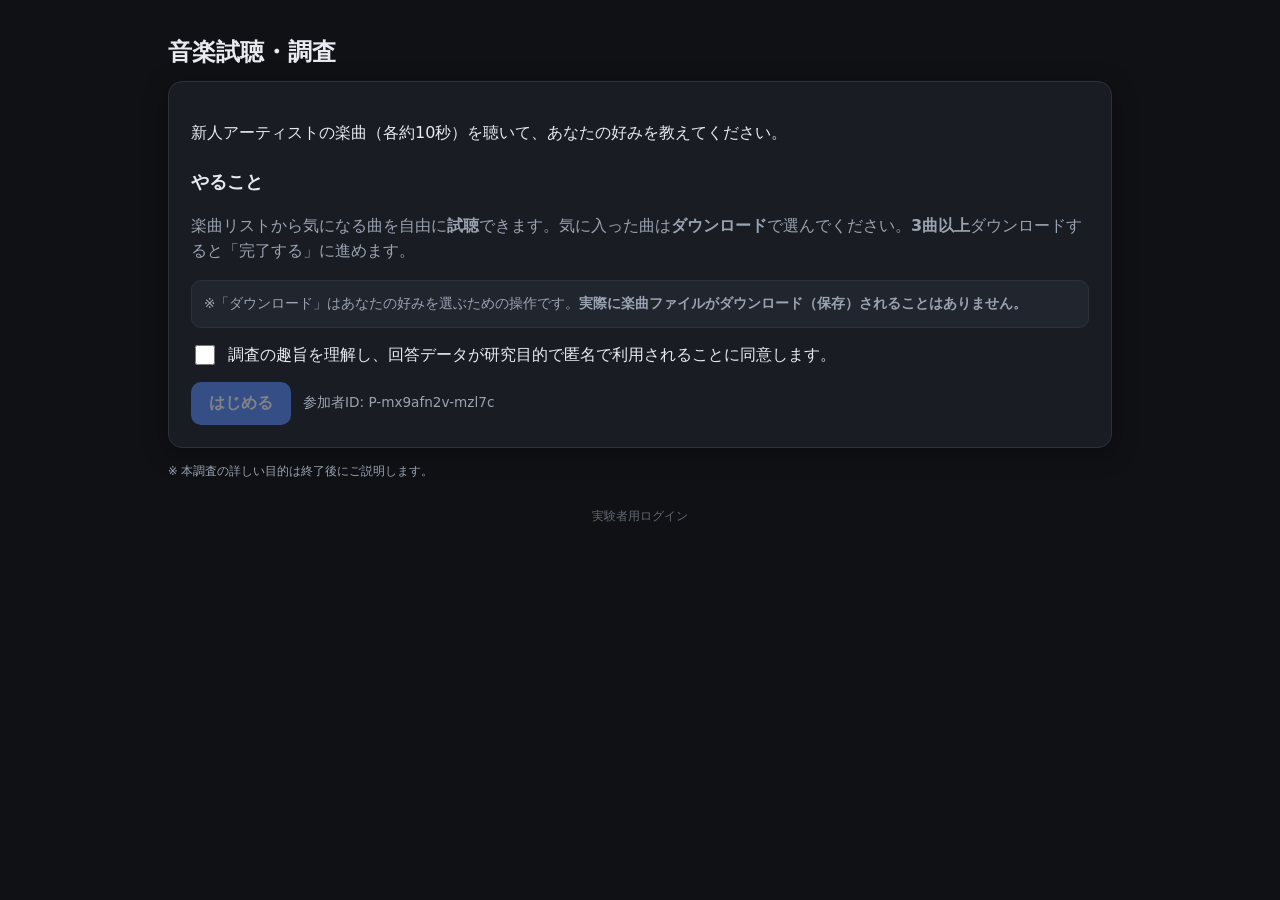
<file: index.html>
<!DOCTYPE html>
<html lang="ja">
<head>
<meta charset="UTF-8">
<meta name="viewport" content="width=device-width, initial-scale=1.0">
<title>音楽市場実験</title>
<style>
  :root{
    --bg:#0f1115; --panel:#191c23; --panel2:#21252e; --line:#2c313c;
    --text:#e8eaf0; --muted:#9aa3b2; --accent:#5b8cff; --accent2:#34d399;
    --warn:#f59e0b; --danger:#ef4444; --radius:14px; --shadow:0 6px 24px rgba(0,0,0,.35);
  }
  *{box-sizing:border-box}
  body{
    margin:0; background:var(--bg); color:var(--text);
    font-family:-apple-system,"Hiragino Kaku Gothic ProN","Yu Gothic",Meiryo,system-ui,sans-serif;
    line-height:1.6;
  }
  .wrap{max-width:980px; margin:0 auto; padding:28px 18px 80px}
  h1{font-size:1.5rem; margin:.2em 0 .4em}
  h2{font-size:1.15rem; margin:1.2em 0 .4em}
  p{color:var(--text)}
  .muted{color:var(--muted)}
  .card{background:var(--panel); border:1px solid var(--line); border-radius:var(--radius); padding:22px; box-shadow:var(--shadow)}
  .btn{appearance:none; border:0; border-radius:10px; padding:11px 18px; font-size:1rem;
    font-weight:600; cursor:pointer; color:#fff; background:var(--accent); transition:filter .15s, transform .05s;}
  .btn:hover{filter:brightness(1.08)}
  .btn:active{transform:translateY(1px)}
  .btn:disabled{opacity:.45; cursor:not-allowed}
  .btn.ghost{background:var(--panel2); color:var(--text); border:1px solid var(--line)}
  .btn.green{background:var(--accent2); color:#05291d}
  .btn.warn{background:var(--warn); color:#241a02}
  .btn.danger{background:var(--danger)}
  .btn.sm{padding:7px 12px; font-size:.85rem}
  .row{display:flex; gap:12px; align-items:center; flex-wrap:wrap}
  label.check{display:flex; gap:10px; align-items:flex-start; cursor:pointer; margin:14px 0}
  input[type=checkbox]{width:20px; height:20px; margin-top:3px}
  input[type=password],input[type=text]{background:#0c0e12; color:var(--text); border:1px solid var(--line);
    border-radius:10px; padding:10px 12px; font-size:1rem}
  .progress{font-size:.85rem; color:var(--muted)}
  .songlist{display:flex; flex-direction:column; gap:10px; margin-top:8px}
  .song{display:grid; grid-template-columns:1fr auto; gap:10px; align-items:center;
    background:var(--panel2); border:1px solid var(--line); border-radius:12px; padding:12px 14px;}
  .song .meta{min-width:0}
  .song .title{font-weight:700; font-size:1.02rem; white-space:nowrap; overflow:hidden; text-overflow:ellipsis}
  .song .artist{color:var(--muted); font-size:.88rem}
  .song .genre{color:var(--muted); font-size:.74rem; opacity:.8}
  .song .plays{display:inline-block; margin-top:4px; font-size:.82rem; color:var(--accent); background:rgba(91,140,255,.12);
    border:1px solid rgba(91,140,255,.3); padding:2px 8px; border-radius:999px}
  .song .controls{display:flex; gap:8px; align-items:center}
  .iconbtn{border:1px solid var(--line); background:#171a21; color:var(--text); border-radius:10px;
    padding:8px 12px; cursor:pointer; font-size:.9rem; font-weight:600; white-space:nowrap;}
  .iconbtn:hover{filter:brightness(1.12)}
  .iconbtn.playing{border-color:var(--accent); color:var(--accent)}
  .iconbtn.dl.on{background:var(--accent2); color:#05291d; border-color:var(--accent2)}
  .topbar{display:flex; justify-content:space-between; align-items:center; margin-bottom:10px}
  .pill{font-size:.8rem; color:var(--muted); background:var(--panel2); border:1px solid var(--line); padding:4px 10px; border-radius:999px}
  .footerbar{position:sticky; bottom:0; margin-top:18px; background:linear-gradient(180deg,transparent,var(--bg) 40%); padding-top:16px}
  .center{text-align:center}
  .hidden{display:none}
  .tag{font-size:.72rem; color:var(--muted)}
  .small{font-size:.85rem}
  .adminlink{margin-top:22px; text-align:center}
  .adminlink a{color:var(--muted); font-size:.78rem; text-decoration:none; opacity:.6; cursor:pointer}
  .adminlink a:hover{opacity:1; text-decoration:underline}
  /* dashboard */
  .stats{display:grid; grid-template-columns:1fr 1fr; gap:14px; margin:14px 0}
  @media(max-width:640px){.stats{grid-template-columns:1fr}}
  .statcard{background:var(--panel2); border:1px solid var(--line); border-radius:12px; padding:16px}
  .statcard h3{margin:0 0 8px; font-size:1.05rem}
  .statcard.ind h3{color:var(--muted)}
  .statcard.soc h3{color:var(--accent)}
  .big{font-size:1.9rem; font-weight:800; line-height:1.1}
  .kv{display:flex; justify-content:space-between; font-size:.9rem; padding:3px 0; border-top:1px dashed var(--line)}
  table{width:100%; border-collapse:collapse; margin-top:10px; font-size:.86rem}
  th,td{padding:8px 8px; border-bottom:1px solid var(--line); text-align:right}
  th:first-child,td:first-child{text-align:left}
  thead th{color:var(--muted); font-weight:600; font-size:.78rem}
  .bar{height:10px; border-radius:6px; background:var(--accent); display:inline-block; vertical-align:middle}
  .barwrap{display:flex; align-items:center; gap:6px; justify-content:flex-end}
  .note{font-size:.85rem; color:var(--muted); background:var(--panel2); border:1px solid var(--line); border-radius:10px; padding:12px; margin-top:8px}
</style>
</head>
<body>
<div class="wrap" id="app"></div>

<script>
/* ============================================================
   音楽市場実験（Salganik et al., 2006 を再現＋改変）
   単体HTML/JS・サーバー不要。ブラウザで開くだけで動作。
   改変点:
     (1) 参加者は自分がどの群か分からない（群ラベル非表示）
     (2) social influence 群では「架空の再生回数」を表示
   追加:
     (3) 各曲は約10秒・スタイルの異なる合成音（音源差し替え可）
     (4) パスワード式の実験者ダッシュボード（群ごとのGini係数など）
   ============================================================ */

/* =======================  実験者が編集する設定  ======================= */
const CONFIG = {
  conditionAssignment: 'random',    // 'random' | 'independent' | 'social'
  socialSortByPlays: true,          // social群: 再生回数の降順で並べる
  independentRandomOrder: true,     // independent群: 曲順ランダム
  incrementOnDownload: false,       // 自分のDLで表示回数を+1する演出（既定OFF=固定値を厳密維持）
  minDownloads: 3,                  // 完了に必要な最低DL数（0で制限なし）
  requireListenBeforeDownload: false,
  clipSeconds: 10,                  // 試聴の長さ（秒）。実音源もこの長さで停止
  dataEndpoint: '',                 // 任意のPOST送信先（空なら送信しない）

  adminPassword: 'salganik2026',    // 実験者ダッシュボードのパスワード（必ず変更してください）

  // 曲リスト。fakePlays = social群で表示する架空の再生回数（操作変数）。
  // style = 合成音の音楽スタイル（下の STYLES のキー）。audioUrl があれば実音源を使用。
  songs: [
    { id:'S01', title:'Pale Blue Hour',     artist:'The Nightswimmers', fakePlays:1842, style:'dream',     audioUrl:'' },
    { id:'S02', title:'Neon Pavement',      artist:'Kite & Compass',    fakePlays:1190, style:'citypop',   audioUrl:'' },
    { id:'S03', title:'Glasshouse',         artist:'Vera Mond',         fakePlays: 873, style:'melancholy',audioUrl:'' },
    { id:'S04', title:'Static Bloom',       artist:'Lowtide Society',   fakePlays: 642, style:'lofi',      audioUrl:'' },
    { id:'S05', title:'Carousel Town',      artist:'Marigold Avenue',   fakePlays: 410, style:'waltz',     audioUrl:'' },
    { id:'S06', title:'Cassette Summer',    artist:'Boys of the Tape',  fakePlays: 318, style:'anthem',    audioUrl:'' },
    { id:'S07', title:'North Window',       artist:'Ada Pell',          fakePlays: 256, style:'folk',      audioUrl:'' },
    { id:'S08', title:'Velvet Antenna',     artist:'The Quiet Mile',    fakePlays: 174, style:'mystic',    audioUrl:'' },
    { id:'S09', title:'Saltwater Radio',    artist:'Foxglove Park',     fakePlays: 121, style:'funk',      audioUrl:'' },
    { id:'S10', title:'Concrete Garden',    artist:'Mirrorhouse',       fakePlays:  88, style:'ambient',   audioUrl:'' },
    { id:'S11', title:'Slow Headlights',    artist:'Junebloom',         fakePlays:  47, style:'blues',     audioUrl:'' },
    { id:'S12', title:'Tin Roof Lullaby',   artist:'The Owl Collective',fakePlays:  23, style:'bright',    audioUrl:'' },
  ],
};

// 合成音のスタイル定義（音階・テンポ・音色・密度・ベース/打楽器）。曲ごとに大きく印象が変わります。
const STYLES = {
  dream:     {label:'ドリーム・ポップ', bpm:84,  root:'C4', scale:[0,2,4,7,9],        lead:'triangle', bass:'sine',     perc:false, pattern:'arp',    density:2, octave:0},
  citypop:   {label:'シティポップ',     bpm:112, root:'E4', scale:[0,2,4,5,7,9,11],   lead:'square',   bass:'triangle', perc:true,  pattern:'melody', density:2, octave:0},
  melancholy:{label:'メランコリック',   bpm:72,  root:'A3', scale:[0,2,3,5,7,8,10],   lead:'sine',     bass:'sine',     perc:false, pattern:'melody', density:1, octave:1},
  lofi:      {label:'ローファイ',       bpm:78,  root:'D4', scale:[0,2,3,5,7,9,10],   lead:'triangle', bass:'sine',     perc:true,  pattern:'melody', density:2, octave:0},
  waltz:     {label:'ワルツ(3拍子)',    bpm:138, root:'G3', scale:[0,2,3,5,7,8,11],   lead:'triangle', bass:'triangle', perc:false, pattern:'arp',    density:1, octave:1, meter:3},
  anthem:    {label:'アンセム',         bpm:128, root:'F4', scale:[0,2,4,5,7,9,11],   lead:'square',   bass:'sawtooth', perc:true,  pattern:'melody', density:2, octave:0},
  folk:      {label:'フォーク',         bpm:104, root:'G4', scale:[0,2,4,7,9],        lead:'triangle', bass:'triangle', perc:false, pattern:'melody', density:2, octave:0},
  mystic:    {label:'ミステリアス',     bpm:96,  root:'D4', scale:[0,1,3,5,7,8,10],   lead:'sine',     bass:'sine',     perc:false, pattern:'arp',    density:3, octave:0},
  funk:      {label:'ファンク',         bpm:116, root:'C4', scale:[0,3,5,7,10],       lead:'square',   bass:'square',   perc:true,  pattern:'melody', density:2, octave:0},
  ambient:   {label:'アンビエント',     bpm:58,  root:'F4', scale:[0,2,4,6,7,9,11],   lead:'sine',     bass:null,       perc:false, pattern:'arp',    density:1, octave:0},
  blues:     {label:'ブルース',         bpm:90,  root:'A3', scale:[0,3,5,6,7,10],     lead:'square',   bass:'triangle', perc:true,  pattern:'melody', density:2, octave:1},
  bright:    {label:'ブライト',         bpm:124, root:'D4', scale:[0,2,4,6,7,9,11],   lead:'triangle', bass:'triangle', perc:true,  pattern:'arp',    density:2, octave:0},
};
/* ===================  設定ここまで（以下は通常編集不要）  =================== */


/* ----------  状態  ---------- */
const STORE_PREFIX='musicmarket_';
const STATE = {
  participantId: genId(), condition:null, startedAt:null,
  songOrder:[], log:{}, downloadCounter:0,
};
function genId(){ return 'P-'+Date.now().toString(36)+'-'+Math.random().toString(36).slice(2,7); }
function assignCondition(){
  if(CONFIG.conditionAssignment==='independent') return 'independent';
  if(CONFIG.conditionAssignment==='social') return 'social';
  return Math.random()<0.5 ? 'independent' : 'social';
}
function buildOrder(){
  const songs=CONFIG.songs.slice();
  if(STATE.condition==='social' && CONFIG.socialSortByPlays) songs.sort((a,b)=>b.fakePlays-a.fakePlays);
  else shuffle(songs);
  return songs.map(s=>s.id);
}
function shuffle(a){ for(let i=a.length-1;i>0;i--){const j=Math.floor(Math.random()*(i+1));[a[i],a[j]]=[a[j],a[i]];} return a; }
function songById(id){ return CONFIG.songs.find(s=>s.id===id); }

/* ----------  音声エンジン（約10秒・スタイル別）  ---------- */
let audioCtx=null, currentNodes=[], currentMaster=null, currentAudioEl=null, currentlyPlaying=null, endTimer=null, noiseBuf=null;
function ctx(){ if(!audioCtx) audioCtx=new (window.AudioContext||window.webkitAudioContext)(); return audioCtx; }
function noteToHz(n){
  const m=/^([A-G])(#|b)?(-?\d)$/.exec(n); const map={C:0,D:2,E:4,F:5,G:7,A:9,B:11};
  let s=map[m[1]]; if(m[2]==='#')s++; if(m[2]==='b')s--;
  const midi=12*(parseInt(m[3])+1)+s; return 440*Math.pow(2,(midi-69)/12);
}
function seedFromId(id){ return id.split('').reduce((a,c)=>(a*31+c.charCodeAt(0))>>>0,7); }
function rng(seed){ return function(){ seed|=0; seed=seed+0x6D2B79F5|0; let t=Math.imul(seed^seed>>>15,1|seed);
  t=t+Math.imul(t^t>>>7,61|t)^t; return ((t^t>>>14)>>>0)/4294967296; }; }
function noiseBuffer(){ if(noiseBuf) return noiseBuf; const c=ctx(); const b=c.createBuffer(1,c.sampleRate*0.2,c.sampleRate);
  const d=b.getChannelData(0); for(let i=0;i<d.length;i++) d[i]=Math.random()*2-1; noiseBuf=b; return b; }

function stopAudio(){
  currentNodes.forEach(n=>{ try{n.stop();}catch(e){} try{n.disconnect();}catch(e){} });
  currentNodes=[];
  if(currentMaster){ try{currentMaster.disconnect();}catch(e){} currentMaster=null; }
  if(currentAudioEl){ try{currentAudioEl.pause();}catch(e){} currentAudioEl=null; }
  if(endTimer){ clearTimeout(endTimer); endTimer=null; }
  currentlyPlaying=null;
}
function voice(type,freq,start,dur,gain,dest){
  const c=ctx(), o=c.createOscillator(), g=c.createGain();
  o.type=type; o.frequency.value=freq;
  g.gain.setValueAtTime(0,start); g.gain.linearRampToValueAtTime(gain,start+0.02);
  g.gain.exponentialRampToValueAtTime(0.0008,start+dur);
  o.connect(g).connect(dest); o.start(start); o.stop(start+dur+0.02); currentNodes.push(o);
}
function hat(start,dest){
  const c=ctx(), src=c.createBufferSource(); src.buffer=noiseBuffer();
  const hp=c.createBiquadFilter(); hp.type='highpass'; hp.frequency.value=7000;
  const g=c.createGain(); g.gain.setValueAtTime(0.07,start); g.gain.exponentialRampToValueAtTime(0.0005,start+0.05);
  src.connect(hp).connect(g).connect(dest); src.start(start); src.stop(start+0.06); currentNodes.push(src);
}
function kick(start,dest){
  const c=ctx(), o=c.createOscillator(), g=c.createGain();
  o.frequency.setValueAtTime(140,start); o.frequency.exponentialRampToValueAtTime(45,start+0.12);
  g.gain.setValueAtTime(0.28,start); g.gain.exponentialRampToValueAtTime(0.0005,start+0.18);
  o.connect(g).connect(c.destination); o.start(start); o.stop(start+0.2); currentNodes.push(o);
}
function playSynth(song){
  const c=ctx(); const st=STYLES[song.style]||STYLES.dream;
  const now=c.currentTime+0.06, dur=CONFIG.clipSeconds;
  const master=c.createGain(); master.gain.value=0.85; master.connect(c.destination);
  master.gain.setValueAtTime(0.85, now+dur-0.5); master.gain.linearRampToValueAtTime(0.0001, now+dur);
  currentMaster=master;
  const rootHz=noteToHz(st.root), beat=60/st.bpm, r=rng(seedFromId(song.id));
  const step=beat/(st.density||2);
  // lead / arp melody
  let t=now, arp=0;
  while(t<now+dur-0.05){
    let deg = st.pattern==='arp' ? st.scale[arp++%st.scale.length] : st.scale[Math.floor(r()*st.scale.length)];
    let oct = st.octave||0; if(st.pattern==='melody' && r()<0.22) oct+=1;
    const rest = st.pattern==='melody' && r()<0.12;
    if(!rest) voice(st.lead, rootHz*Math.pow(2,(deg+12*oct)/12), t, step*0.9, 0.15, master);
    t+=step;
  }
  // bass on the beat (meter-aware)
  if(st.bass){
    let bt=now, bi=0; const meter=st.meter||4;
    while(bt<now+dur-0.05){
      const deg = (bi%meter===0)? st.scale[0] : st.scale[Math.min(2,st.scale.length-1)];
      voice(st.bass, rootHz*Math.pow(2,(deg-12)/12), bt, beat*0.9, 0.20, master);
      bt+=beat; bi++;
    }
  }
  // percussion
  if(st.perc){
    let ht=now; while(ht<now+dur-0.05){ hat(ht,master); ht+=beat/2; }
    let kt=now; while(kt<now+dur-0.05){ kick(kt,master); kt+=beat*2; }
  }
  currentlyPlaying=song.id;
  endTimer=setTimeout(()=>{ if(currentlyPlaying===song.id){ stopAudio(); render(); } }, dur*1000+150);
}
function playSong(song){
  stopAudio();
  if(song.audioUrl){
    currentAudioEl=new Audio(song.audioUrl); currentAudioEl.play().catch(()=>{});
    currentlyPlaying=song.id;
    endTimer=setTimeout(()=>{ if(currentlyPlaying===song.id){ stopAudio(); render(); } }, CONFIG.clipSeconds*1000);
    currentAudioEl.onended=()=>{ currentlyPlaying=null; render(); };
    return;
  }
  playSynth(song);
}

/* ----------  ログ  ---------- */
function ensureLog(id){ if(!STATE.log[id]) STATE.log[id]={listenCount:0,firstListenAt:null,downloaded:false,downloadOrder:null,downloadedAt:null}; return STATE.log[id]; }
function onListen(song){
  if(currentlyPlaying===song.id){ stopAudio(); render(); return; }
  const L=ensureLog(song.id); L.listenCount++; if(!L.firstListenAt) L.firstListenAt=Date.now();
  playSong(song); render();
}
function onDownloadToggle(song){
  const L=ensureLog(song.id);
  if(!L.downloaded){
    if(CONFIG.requireListenBeforeDownload && L.listenCount===0){ alert('まず試聴してからダウンロードしてください。'); return; }
    L.downloaded=true; STATE.downloadCounter++; L.downloadOrder=STATE.downloadCounter; L.downloadedAt=Date.now();
  } else { L.downloaded=false; L.downloadOrder=null; L.downloadedAt=null; }
  render();
}
function totalDownloads(){ return Object.values(STATE.log).filter(l=>l.downloaded).length; }

/* ----------  画面  ---------- */
let screen = (location.hash==='#admin') ? 'login' : 'consent';
const app=document.getElementById('app');
function render(){
  ({consent:renderConsent, market:renderMarket, done:renderDone, login:renderLogin, admin:renderAdmin}[screen]||renderConsent)();
}

function renderConsent(){
  app.innerHTML=`
    <h1>音楽試聴・調査</h1>
    <div class="card">
      <p>新人アーティストの楽曲（各約${CONFIG.clipSeconds}秒）を聴いて、あなたの好みを教えてください。</p>
      <h2>やること</h2>
      <p class="muted">楽曲リストから気になる曲を自由に<b>試聴</b>できます。気に入った曲は<b>ダウンロード</b>で選んでください。${CONFIG.minDownloads>0?`<b>${CONFIG.minDownloads}曲以上</b>ダウンロードすると「完了する」に進めます。`:'終わったら「完了する」を押してください。'}</p>
      <p class="note small">※「ダウンロード」はあなたの好みを選ぶための操作です。<b>実際に楽曲ファイルがダウンロード（保存）されることはありません。</b></p>
      <label class="check"><input type="checkbox" id="consent"><span>調査の趣旨を理解し、回答データが研究目的で匿名で利用されることに同意します。</span></label>
      <div class="row"><button class="btn" id="startBtn" disabled>はじめる</button>
        <span class="progress">参加者ID: ${STATE.participantId}</span></div>
    </div>
    <p class="tag" style="margin-top:14px">※ 本調査の詳しい目的は終了後にご説明します。</p>
    <div class="adminlink"><a id="adminLink">実験者用ログイン</a></div>`;
  const cb=document.getElementById('consent'), sb=document.getElementById('startBtn');
  cb.onchange=()=>sb.disabled=!cb.checked;
  sb.onclick=()=>{ STATE.condition=assignCondition(); STATE.songOrder=buildOrder(); STATE.startedAt=Date.now();
    CONFIG.songs.forEach(s=>ensureLog(s.id)); screen='market'; render(); };
  document.getElementById('adminLink').onclick=()=>{ screen='login'; render(); };
}

function renderMarket(){
  const isSocial=STATE.condition==='social';
  const rows=STATE.songOrder.map(id=>{
    const s=songById(id), L=ensureLog(id), playing=currentlyPlaying===id;
    const badge = isSocial ? `<span class="plays">▶ ${formatNum(displayPlays(s,L))} 回再生</span>` : '';
    return `<div class="song"><div class="meta">
        <div class="title">${esc(s.title)}</div>
        <div class="artist">${esc(s.artist)}</div>${badge}
      </div><div class="controls">
        <button class="iconbtn ${playing?'playing':''}" data-listen="${id}">${playing?'■ 停止':'▶ 試聴'}</button>
        <button class="iconbtn dl ${L.downloaded?'on':''}" data-dl="${id}">${L.downloaded?'✓ 選択済み':'⬇ ダウンロード'}</button>
      </div></div>`;
  }).join('');
  const need=CONFIG.minDownloads>0?`（あと${Math.max(0,CONFIG.minDownloads-totalDownloads())}曲以上）`:'';
  const canFinish=totalDownloads()>=CONFIG.minDownloads;
  app.innerHTML=`
    <div class="topbar"><h1 style="margin:0">楽曲リスト</h1><span class="pill">ダウンロード: ${totalDownloads()}曲</span></div>
    <p class="muted small">気になる曲を試聴し、気に入ったら${CONFIG.minDownloads>0?`${CONFIG.minDownloads}曲以上`:''}ダウンロードしてください。${need}</p>
    <p class="tag">※「ダウンロード」は好みの選択で、実際にファイルが保存されることはありません。</p>
    <div class="songlist">${rows}</div>
    <div class="footerbar center"><button class="btn green" id="finishBtn" ${canFinish?'':'disabled'}>完了する</button></div>`;
  app.querySelectorAll('[data-listen]').forEach(b=>b.onclick=()=>onListen(songById(b.dataset.listen)));
  app.querySelectorAll('[data-dl]').forEach(b=>b.onclick=()=>onDownloadToggle(songById(b.dataset.dl)));
  const fb=document.getElementById('finishBtn'); if(fb) fb.onclick=finish;
}
function displayPlays(s,L){ let v=s.fakePlays; if(CONFIG.incrementOnDownload && L.downloaded) v+=1; return v; }

function finish(){
  stopAudio(); STATE.finishedAt=Date.now();
  const payload=buildPayload();
  try{ localStorage.setItem(STORE_PREFIX+STATE.participantId, JSON.stringify(payload)); }catch(e){}
  if(CONFIG.dataEndpoint){ try{ fetch(CONFIG.dataEndpoint,{method:'POST',headers:{'Content-Type':'application/json'},body:JSON.stringify(payload)}); }catch(e){} }
  screen='done'; render();
}
function renderDone(){
  app.innerHTML=`
    <h1>ありがとうございました</h1>
    <div class="card">
      <p>ご協力ありがとうございました。回答は記録されました。</p>
      <h2>この調査について（説明）</h2>
      <p class="muted small">この調査は、他者の選択に関する情報が個人の音楽の好みにどう影響するかを調べる研究の一部です。参加者は2つの提示条件のいずれかに無作為に割り当てられており、一方の条件では各曲に再生回数が表示されていました。表示された再生回数は研究のために設定された数値であり、実際の人気を表すものではありません。</p>
      <div class="row" style="margin-top:16px">
        <button class="btn" id="csvBtn">CSVを保存</button>
        <button class="btn ghost" id="jsonBtn">JSONを保存</button>
      </div>
      <p class="tag" style="margin-top:14px">参加者ID: ${STATE.participantId}　/　記録はこの端末にも保存されています。</p>
    </div>`;
  document.getElementById('csvBtn').onclick=()=>downloadFile(toCSV(buildPayload()),`musicmarket_${STATE.participantId}.csv`,'text/csv');
  document.getElementById('jsonBtn').onclick=()=>downloadFile(JSON.stringify(buildPayload(),null,2),`musicmarket_${STATE.participantId}.json`,'application/json');
}

/* ----------  実験者ログイン＆ダッシュボード  ---------- */
function renderLogin(){
  app.innerHTML=`
    <h1>実験者用ログイン</h1>
    <div class="card">
      <p class="muted small">パスワードを入力してください。</p>
      <div class="row"><input type="password" id="pw" placeholder="パスワード" autofocus>
        <button class="btn" id="loginBtn">ログイン</button></div>
      <p id="pwErr" class="tag" style="color:var(--danger); min-height:1em"></p>
      <div class="adminlink"><a id="backLink">← 参加者画面へ戻る</a></div>
    </div>`;
  const go=()=>{ if(document.getElementById('pw').value===CONFIG.adminPassword){ screen='admin'; render(); }
    else document.getElementById('pwErr').textContent='パスワードが違います。'; };
  document.getElementById('loginBtn').onclick=go;
  document.getElementById('pw').onkeydown=e=>{ if(e.key==='Enter') go(); };
  document.getElementById('backLink').onclick=()=>{ screen='consent'; location.hash=''; render(); };
}

function loadAllParticipants(){
  const out=[];
  for(let i=0;i<localStorage.length;i++){
    const k=localStorage.key(i);
    if(k && k.indexOf(STORE_PREFIX)===0){ try{ out.push(JSON.parse(localStorage.getItem(k))); }catch(e){} }
  }
  return out;
}
function gini(values){
  const x=values.filter(v=>v>=0).slice().sort((a,b)=>a-b); const n=x.length; if(!n) return 0;
  const sum=x.reduce((a,b)=>a+b,0); if(sum===0) return 0;
  let cum=0; for(let i=0;i<n;i++) cum+=(i+1)*x[i];
  return (2*cum)/(n*sum)-(n+1)/n;
}
function pearson(a,b){
  const n=a.length; if(n<2) return NaN;
  const ma=a.reduce((x,y)=>x+y,0)/n, mb=b.reduce((x,y)=>x+y,0)/n;
  let num=0,da=0,db=0; for(let i=0;i<n;i++){ const x=a[i]-ma,y=b[i]-mb; num+=x*y; da+=x*x; db+=y*y; }
  return (da===0||db===0)?NaN:num/Math.sqrt(da*db);
}
function aggregate(parts){
  const conds={independent:null, social:null};
  ['independent','social'].forEach(cond=>{
    const ps=parts.filter(p=>p.condition===cond);
    const dl={}, lis={}; CONFIG.songs.forEach(s=>{ dl[s.id]=0; lis[s.id]=0; });
    let totalDL=0;
    ps.forEach(p=>(p.songs||[]).forEach(s=>{ if(s.downloaded){ dl[s.songId]=(dl[s.songId]||0)+1; totalDL++; } lis[s.songId]=(lis[s.songId]||0)+(s.listenCount||0); }));
    const vec=CONFIG.songs.map(s=>dl[s.id]);
    conds[cond]={ n:ps.length, totalDL, meanDL: ps.length? totalDL/ps.length:0, gini:gini(vec), dl, lis, vec };
  });
  return conds;
}

function renderAdmin(){
  const parts=loadAllParticipants();
  const agg=aggregate(parts);
  const ind=agg.independent, soc=agg.social;
  const fakeVec=CONFIG.songs.map(s=>s.fakePlays);
  const rFakeSocial = soc.totalDL>0 ? pearson(fakeVec, soc.vec) : NaN;
  const rFakeInd    = ind.totalDL>0 ? pearson(fakeVec, ind.vec) : NaN;
  const maxDL=Math.max(1,...CONFIG.songs.map(s=>Math.max(ind.dl[s.id],soc.dl[s.id])));

  const rows=CONFIG.songs.slice().sort((a,b)=>b.fakePlays-a.fakePlays).map(s=>{
    const di=ind.dl[s.id], ds=soc.dl[s.id];
    const si=ind.totalDL?(100*di/ind.totalDL):0, ss=soc.totalDL?(100*ds/soc.totalDL):0;
    return `<tr>
      <td>${esc(s.title)}<div class="tag">${esc(s.artist)} · ${STYLES[s.style]?STYLES[s.style].label:''}</div></td>
      <td>${formatNum(s.fakePlays)}</td>
      <td><div class="barwrap"><span class="bar" style="width:${Math.round(60*di/maxDL)}px;background:var(--muted)"></span>${di}</div></td>
      <td>${si.toFixed(1)}%</td>
      <td><div class="barwrap"><span class="bar" style="width:${Math.round(60*ds/maxDL)}px"></span>${ds}</div></td>
      <td>${ss.toFixed(1)}%</td>
    </tr>`;
  }).join('');

  const giniNote = (ind.n&&soc.n)
    ? `social群のGini係数は ${soc.gini.toFixed(3)}、independent群は ${ind.gini.toFixed(3)} です。` +
      (soc.gini>ind.gini ? ' 社会的影響条件で不平等（勝者総取り）が大きくなっています（Salganikの主要知見と整合）。'
                         : ' 現時点では社会的影響条件で不平等は大きくなっていません。')
    : '両群にデータが揃うと比較が表示されます。';

  app.innerHTML=`
    <div class="topbar"><h1 style="margin:0">実験者ダッシュボード</h1>
      <span class="pill">参加者 ${parts.length}名（指標を ${escNum(ind.n)} / ${escNum(soc.n)}）</span></div>
    <div class="stats">
      <div class="statcard ind"><h3>independent群（再生回数なし）</h3>
        <div class="big">Gini ${ind.gini.toFixed(3)}</div>
        <div class="kv"><span>参加者数</span><b>${ind.n}</b></div>
        <div class="kv"><span>総ダウンロード</span><b>${ind.totalDL}</b></div>
        <div class="kv"><span>平均DL/人</span><b>${ind.meanDL.toFixed(2)}</b></div>
        <div class="kv"><span>架空再生回数との相関 r</span><b>${fmtR(rFakeInd)}</b></div>
      </div>
      <div class="statcard soc"><h3>social群（架空再生回数あり）</h3>
        <div class="big">Gini ${soc.gini.toFixed(3)}</div>
        <div class="kv"><span>参加者数</span><b>${soc.n}</b></div>
        <div class="kv"><span>総ダウンロード</span><b>${soc.totalDL}</b></div>
        <div class="kv"><span>平均DL/人</span><b>${soc.meanDL.toFixed(2)}</b></div>
        <div class="kv"><span>架空再生回数との相関 r</span><b>${fmtR(rFakeSocial)}</b></div>
      </div>
    </div>
    <div class="note"><b>Gini係数</b>：曲ごとのダウンロード数の偏り（0=完全均等〜1=独占）。${giniNote}</div>
    <h2>曲別ダウンロード（架空再生回数の降順）</h2>
    <table><thead><tr><th>曲</th><th>架空再生回数</th><th>DL(indep)</th><th>シェア</th><th>DL(social)</th><th>シェア</th></tr></thead>
      <tbody>${rows}</tbody></table>
    <div class="row" style="margin-top:18px; gap:10px">
      <button class="btn sm" id="refreshBtn">更新</button>
      <button class="btn sm ghost" id="exportBtn">全データCSV</button>
      <button class="btn sm warn" id="seedBtn">サンプルデータ生成(±20名)</button>
      <button class="btn sm danger" id="clearBtn">全データ削除</button>
      <span style="flex:1"></span>
      <a class="tag" id="backLink2" style="cursor:pointer;color:var(--muted)">参加者画面へ戻る</a>
    </div>
    <p class="tag" style="margin-top:10px">※ データはこの端末のブラウザに保存された参加者記録から集計しています。別端末のデータは集約されません（集約には CONFIG.dataEndpoint を利用）。</p>`;
  document.getElementById('refreshBtn').onclick=()=>render();
  document.getElementById('exportBtn').onclick=exportAllCSV;
  document.getElementById('seedBtn').onclick=()=>{ seedDemoData(20); render(); };
  document.getElementById('clearBtn').onclick=()=>{ if(confirm('保存された全参加者データを削除します。よろしいですか？')){ clearAllData(); render(); } };
  document.getElementById('backLink2').onclick=()=>{ screen='consent'; location.hash=''; render(); };
}

function exportAllCSV(){
  const parts=loadAllParticipants();
  const head=['participantId','condition','durationSec','songId','title','artist','fakePlays','displayPosition','listenCount','downloaded','downloadOrder'];
  const lines=[head.join(',')];
  parts.forEach(p=>(p.songs||[]).forEach(s=>{
    lines.push([p.participantId,p.condition,p.durationSec,s.songId,csv(s.title),csv(s.artist),s.fakePlays,s.displayPosition,s.listenCount,s.downloaded?1:0,s.downloadOrder==null?'':s.downloadOrder].join(','));
  }));
  downloadFile(lines.join('\n'),'musicmarket_all.csv','text/csv');
}
function clearAllData(){
  const keys=[]; for(let i=0;i<localStorage.length;i++){ const k=localStorage.key(i); if(k&&k.indexOf(STORE_PREFIX)===0) keys.push(k); }
  keys.forEach(k=>localStorage.removeItem(k));
}
// 動作確認・プレビュー用の擬似参加者を生成（社会的影響で偏りと相関が生じる簡易モデル）
function seedDemoData(per){
  const logFake=CONFIG.songs.map(s=>Math.log(s.fakePlays));
  const mf=logFake.reduce((a,b)=>a+b,0)/logFake.length;
  const sf=Math.sqrt(logFake.reduce((a,b)=>a+(b-mf)*(b-mf),0)/logFake.length);
  const appeal={}; CONFIG.songs.forEach(s=>{ const r=rng(seedFromId(s.id)+99); appeal[s.id]=(r()-0.5)*2; }); // 本来の魅力（架空回数と独立）
  const logistic=x=>1/(1+Math.exp(-x));
  ['independent','social'].forEach(cond=>{
    for(let i=0;i<per;i++){
      const pid='P-DEMO-'+cond[0]+'-'+Date.now().toString(36)+i+Math.random().toString(36).slice(2,5);
      const songs=CONFIG.songs.map((s,idx)=>{
        const z=(logFake[idx]-mf)/(sf||1);
        const lin = -0.7 + 1.4*appeal[s.id] + (cond==='social'? 1.3*z : 0);
        const downloaded = Math.random() < logistic(lin);
        return {songId:s.id,title:s.title,artist:s.artist,fakePlays:s.fakePlays,displayPosition:idx+1,
          listenCount:Math.floor(Math.random()*3)+(downloaded?1:0),firstListenAt:Date.now(),
          downloaded,downloadOrder:null,downloadedAt:downloaded?Date.now():null};
      });
      const payload={participantId:pid,condition:cond,startedAt:Date.now(),finishedAt:Date.now(),
        durationSec:60+Math.floor(Math.random()*120),totalDownloads:songs.filter(s=>s.downloaded).length,
        userAgent:'demo',songs};
      try{ localStorage.setItem(STORE_PREFIX+pid,JSON.stringify(payload)); }catch(e){}
    }
  });
}

/* ----------  データ整形・出力  ---------- */
function buildPayload(){
  const songs=CONFIG.songs.map(s=>{ const L=ensureLog(s.id);
    return {songId:s.id,title:s.title,artist:s.artist,fakePlays:s.fakePlays,
      displayPosition:STATE.songOrder.indexOf(s.id)+1,listenCount:L.listenCount,firstListenAt:L.firstListenAt,
      downloaded:L.downloaded,downloadOrder:L.downloadOrder,downloadedAt:L.downloadedAt}; });
  return {participantId:STATE.participantId,condition:STATE.condition,startedAt:STATE.startedAt,
    finishedAt:STATE.finishedAt||Date.now(),durationSec:Math.round(((STATE.finishedAt||Date.now())-STATE.startedAt)/1000),
    totalDownloads:totalDownloads(),userAgent:navigator.userAgent,songs};
}
function toCSV(p){
  const head=['participantId','condition','durationSec','songId','title','artist','fakePlays','displayPosition','listenCount','downloaded','downloadOrder'];
  const lines=[head.join(',')];
  p.songs.forEach(s=>lines.push([p.participantId,p.condition,p.durationSec,s.songId,csv(s.title),csv(s.artist),s.fakePlays,s.displayPosition,s.listenCount,s.downloaded?1:0,s.downloadOrder==null?'':s.downloadOrder].join(',')));
  return lines.join('\n');
}
function csv(v){ v=String(v); return /[",\n]/.test(v)?'"'+v.replace(/"/g,'""')+'"':v; }
function downloadFile(content,name,type){ const b=new Blob([content],{type}),u=URL.createObjectURL(b);
  const a=document.createElement('a'); a.href=u; a.download=name; a.click(); setTimeout(()=>URL.revokeObjectURL(u),1000); }

/* ----------  utils  ---------- */
function esc(s){ return String(s).replace(/[&<>"]/g,c=>({'&':'&amp;','<':'&lt;','>':'&gt;','"':'&quot;'}[c])); }
function escNum(n){ return n||0; }
function formatNum(n){ return Number(n).toLocaleString('ja-JP'); }
function fmtR(r){ return isNaN(r)?'—':r.toFixed(2); }

render();
</script>
</body>
</html>
</file>
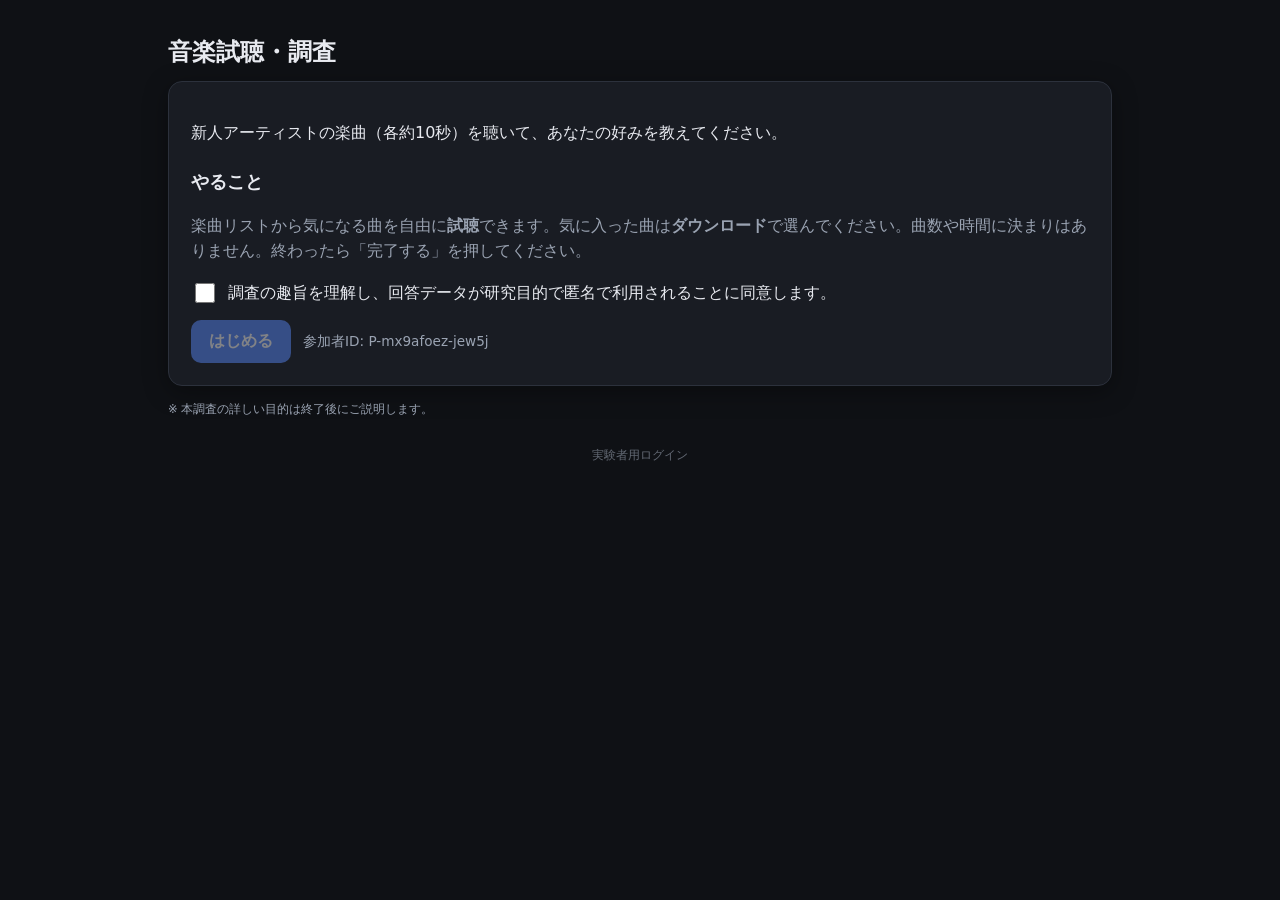
<file: music_market.html>
<!DOCTYPE html>
<html lang="ja">
<head>
<meta charset="UTF-8">
<meta name="viewport" content="width=device-width, initial-scale=1.0">
<title>音楽市場実験</title>
<style>
  :root{
    --bg:#0f1115; --panel:#191c23; --panel2:#21252e; --line:#2c313c;
    --text:#e8eaf0; --muted:#9aa3b2; --accent:#5b8cff; --accent2:#34d399;
    --warn:#f59e0b; --danger:#ef4444; --radius:14px; --shadow:0 6px 24px rgba(0,0,0,.35);
  }
  *{box-sizing:border-box}
  body{
    margin:0; background:var(--bg); color:var(--text);
    font-family:-apple-system,"Hiragino Kaku Gothic ProN","Yu Gothic",Meiryo,system-ui,sans-serif;
    line-height:1.6;
  }
  .wrap{max-width:980px; margin:0 auto; padding:28px 18px 80px}
  h1{font-size:1.5rem; margin:.2em 0 .4em}
  h2{font-size:1.15rem; margin:1.2em 0 .4em}
  p{color:var(--text)}
  .muted{color:var(--muted)}
  .card{background:var(--panel); border:1px solid var(--line); border-radius:var(--radius); padding:22px; box-shadow:var(--shadow)}
  .btn{appearance:none; border:0; border-radius:10px; padding:11px 18px; font-size:1rem;
    font-weight:600; cursor:pointer; color:#fff; background:var(--accent); transition:filter .15s, transform .05s;}
  .btn:hover{filter:brightness(1.08)}
  .btn:active{transform:translateY(1px)}
  .btn:disabled{opacity:.45; cursor:not-allowed}
  .btn.ghost{background:var(--panel2); color:var(--text); border:1px solid var(--line)}
  .btn.green{background:var(--accent2); color:#05291d}
  .btn.warn{background:var(--warn); color:#241a02}
  .btn.danger{background:var(--danger)}
  .btn.sm{padding:7px 12px; font-size:.85rem}
  .row{display:flex; gap:12px; align-items:center; flex-wrap:wrap}
  label.check{display:flex; gap:10px; align-items:flex-start; cursor:pointer; margin:14px 0}
  input[type=checkbox]{width:20px; height:20px; margin-top:3px}
  input[type=password],input[type=text]{background:#0c0e12; color:var(--text); border:1px solid var(--line);
    border-radius:10px; padding:10px 12px; font-size:1rem}
  .progress{font-size:.85rem; color:var(--muted)}
  .songlist{display:flex; flex-direction:column; gap:10px; margin-top:8px}
  .song{display:grid; grid-template-columns:1fr auto; gap:10px; align-items:center;
    background:var(--panel2); border:1px solid var(--line); border-radius:12px; padding:12px 14px;}
  .song .meta{min-width:0}
  .song .title{font-weight:700; font-size:1.02rem; white-space:nowrap; overflow:hidden; text-overflow:ellipsis}
  .song .artist{color:var(--muted); font-size:.88rem}
  .song .genre{color:var(--muted); font-size:.74rem; opacity:.8}
  .song .plays{display:inline-block; margin-top:4px; font-size:.82rem; color:var(--accent); background:rgba(91,140,255,.12);
    border:1px solid rgba(91,140,255,.3); padding:2px 8px; border-radius:999px}
  .song .controls{display:flex; gap:8px; align-items:center}
  .iconbtn{border:1px solid var(--line); background:#171a21; color:var(--text); border-radius:10px;
    padding:8px 12px; cursor:pointer; font-size:.9rem; font-weight:600; white-space:nowrap;}
  .iconbtn:hover{filter:brightness(1.12)}
  .iconbtn.playing{border-color:var(--accent); color:var(--accent)}
  .iconbtn.dl.on{background:var(--accent2); color:#05291d; border-color:var(--accent2)}
  .topbar{display:flex; justify-content:space-between; align-items:center; margin-bottom:10px}
  .pill{font-size:.8rem; color:var(--muted); background:var(--panel2); border:1px solid var(--line); padding:4px 10px; border-radius:999px}
  .footerbar{position:sticky; bottom:0; margin-top:18px; background:linear-gradient(180deg,transparent,var(--bg) 40%); padding-top:16px}
  .center{text-align:center}
  .hidden{display:none}
  .tag{font-size:.72rem; color:var(--muted)}
  .small{font-size:.85rem}
  .adminlink{margin-top:22px; text-align:center}
  .adminlink a{color:var(--muted); font-size:.78rem; text-decoration:none; opacity:.6; cursor:pointer}
  .adminlink a:hover{opacity:1; text-decoration:underline}
  /* dashboard */
  .stats{display:grid; grid-template-columns:1fr 1fr; gap:14px; margin:14px 0}
  @media(max-width:640px){.stats{grid-template-columns:1fr}}
  .statcard{background:var(--panel2); border:1px solid var(--line); border-radius:12px; padding:16px}
  .statcard h3{margin:0 0 8px; font-size:1.05rem}
  .statcard.ind h3{color:var(--muted)}
  .statcard.soc h3{color:var(--accent)}
  .big{font-size:1.9rem; font-weight:800; line-height:1.1}
  .kv{display:flex; justify-content:space-between; font-size:.9rem; padding:3px 0; border-top:1px dashed var(--line)}
  table{width:100%; border-collapse:collapse; margin-top:10px; font-size:.86rem}
  th,td{padding:8px 8px; border-bottom:1px solid var(--line); text-align:right}
  th:first-child,td:first-child{text-align:left}
  thead th{color:var(--muted); font-weight:600; font-size:.78rem}
  .bar{height:10px; border-radius:6px; background:var(--accent); display:inline-block; vertical-align:middle}
  .barwrap{display:flex; align-items:center; gap:6px; justify-content:flex-end}
  .note{font-size:.85rem; color:var(--muted); background:var(--panel2); border:1px solid var(--line); border-radius:10px; padding:12px; margin-top:8px}
</style>
</head>
<body>
<div class="wrap" id="app"></div>

<script>
/* ============================================================
   音楽市場実験（Salganik et al., 2006 を再現＋改変）
   単体HTML/JS・サーバー不要。ブラウザで開くだけで動作。
   改変点:
     (1) 参加者は自分がどの群か分からない（群ラベル非表示）
     (2) social influence 群では「架空の再生回数」を表示
   追加:
     (3) 各曲は約10秒・スタイルの異なる合成音（音源差し替え可）
     (4) パスワード式の実験者ダッシュボード（群ごとのGini係数など）
   ============================================================ */

/* =======================  実験者が編集する設定  ======================= */
const CONFIG = {
  conditionAssignment: 'random',    // 'random' | 'independent' | 'social'
  socialSortByPlays: true,          // social群: 再生回数の降順で並べる
  independentRandomOrder: true,     // independent群: 曲順ランダム
  incrementOnDownload: false,       // 自分のDLで表示回数を+1する演出（既定OFF=固定値を厳密維持）
  minDownloads: 0,                  // 完了に必要な最低DL数（0で制限なし）
  requireListenBeforeDownload: false,
  clipSeconds: 10,                  // 試聴の長さ（秒）。実音源もこの長さで停止
  dataEndpoint: '',                 // 任意のPOST送信先（空なら送信しない）

  adminPassword: 'salganik2026',    // 実験者ダッシュボードのパスワード（必ず変更してください）

  // 曲リスト。fakePlays = social群で表示する架空の再生回数（操作変数）。
  // style = 合成音の音楽スタイル（下の STYLES のキー）。audioUrl があれば実音源を使用。
  songs: [
    { id:'S01', title:'Pale Blue Hour',     artist:'The Nightswimmers', fakePlays:1842, style:'dream',     audioUrl:'' },
    { id:'S02', title:'Neon Pavement',      artist:'Kite & Compass',    fakePlays:1190, style:'citypop',   audioUrl:'' },
    { id:'S03', title:'Glasshouse',         artist:'Vera Mond',         fakePlays: 873, style:'melancholy',audioUrl:'' },
    { id:'S04', title:'Static Bloom',       artist:'Lowtide Society',   fakePlays: 642, style:'lofi',      audioUrl:'' },
    { id:'S05', title:'Carousel Town',      artist:'Marigold Avenue',   fakePlays: 410, style:'waltz',     audioUrl:'' },
    { id:'S06', title:'Cassette Summer',    artist:'Boys of the Tape',  fakePlays: 318, style:'anthem',    audioUrl:'' },
    { id:'S07', title:'North Window',       artist:'Ada Pell',          fakePlays: 256, style:'folk',      audioUrl:'' },
    { id:'S08', title:'Velvet Antenna',     artist:'The Quiet Mile',    fakePlays: 174, style:'mystic',    audioUrl:'' },
    { id:'S09', title:'Saltwater Radio',    artist:'Foxglove Park',     fakePlays: 121, style:'funk',      audioUrl:'' },
    { id:'S10', title:'Concrete Garden',    artist:'Mirrorhouse',       fakePlays:  88, style:'ambient',   audioUrl:'' },
    { id:'S11', title:'Slow Headlights',    artist:'Junebloom',         fakePlays:  47, style:'blues',     audioUrl:'' },
    { id:'S12', title:'Tin Roof Lullaby',   artist:'The Owl Collective',fakePlays:  23, style:'bright',    audioUrl:'' },
  ],
};

// 合成音のスタイル定義（音階・テンポ・音色・密度・ベース/打楽器）。曲ごとに大きく印象が変わります。
const STYLES = {
  dream:     {label:'ドリーム・ポップ', bpm:84,  root:'C4', scale:[0,2,4,7,9],        lead:'triangle', bass:'sine',     perc:false, pattern:'arp',    density:2, octave:0},
  citypop:   {label:'シティポップ',     bpm:112, root:'E4', scale:[0,2,4,5,7,9,11],   lead:'square',   bass:'triangle', perc:true,  pattern:'melody', density:2, octave:0},
  melancholy:{label:'メランコリック',   bpm:72,  root:'A3', scale:[0,2,3,5,7,8,10],   lead:'sine',     bass:'sine',     perc:false, pattern:'melody', density:1, octave:1},
  lofi:      {label:'ローファイ',       bpm:78,  root:'D4', scale:[0,2,3,5,7,9,10],   lead:'triangle', bass:'sine',     perc:true,  pattern:'melody', density:2, octave:0},
  waltz:     {label:'ワルツ(3拍子)',    bpm:138, root:'G3', scale:[0,2,3,5,7,8,11],   lead:'triangle', bass:'triangle', perc:false, pattern:'arp',    density:1, octave:1, meter:3},
  anthem:    {label:'アンセム',         bpm:128, root:'F4', scale:[0,2,4,5,7,9,11],   lead:'square',   bass:'sawtooth', perc:true,  pattern:'melody', density:2, octave:0},
  folk:      {label:'フォーク',         bpm:104, root:'G4', scale:[0,2,4,7,9],        lead:'triangle', bass:'triangle', perc:false, pattern:'melody', density:2, octave:0},
  mystic:    {label:'ミステリアス',     bpm:96,  root:'D4', scale:[0,1,3,5,7,8,10],   lead:'sine',     bass:'sine',     perc:false, pattern:'arp',    density:3, octave:0},
  funk:      {label:'ファンク',         bpm:116, root:'C4', scale:[0,3,5,7,10],       lead:'square',   bass:'square',   perc:true,  pattern:'melody', density:2, octave:0},
  ambient:   {label:'アンビエント',     bpm:58,  root:'F4', scale:[0,2,4,6,7,9,11],   lead:'sine',     bass:null,       perc:false, pattern:'arp',    density:1, octave:0},
  blues:     {label:'ブルース',         bpm:90,  root:'A3', scale:[0,3,5,6,7,10],     lead:'square',   bass:'triangle', perc:true,  pattern:'melody', density:2, octave:1},
  bright:    {label:'ブライト',         bpm:124, root:'D4', scale:[0,2,4,6,7,9,11],   lead:'triangle', bass:'triangle', perc:true,  pattern:'arp',    density:2, octave:0},
};
/* ===================  設定ここまで（以下は通常編集不要）  =================== */


/* ----------  状態  ---------- */
const STORE_PREFIX='musicmarket_';
const STATE = {
  participantId: genId(), condition:null, startedAt:null,
  songOrder:[], log:{}, downloadCounter:0,
};
function genId(){ return 'P-'+Date.now().toString(36)+'-'+Math.random().toString(36).slice(2,7); }
function assignCondition(){
  if(CONFIG.conditionAssignment==='independent') return 'independent';
  if(CONFIG.conditionAssignment==='social') return 'social';
  return Math.random()<0.5 ? 'independent' : 'social';
}
function buildOrder(){
  const songs=CONFIG.songs.slice();
  if(STATE.condition==='social' && CONFIG.socialSortByPlays) songs.sort((a,b)=>b.fakePlays-a.fakePlays);
  else shuffle(songs);
  return songs.map(s=>s.id);
}
function shuffle(a){ for(let i=a.length-1;i>0;i--){const j=Math.floor(Math.random()*(i+1));[a[i],a[j]]=[a[j],a[i]];} return a; }
function songById(id){ return CONFIG.songs.find(s=>s.id===id); }

/* ----------  音声エンジン（約10秒・スタイル別）  ---------- */
let audioCtx=null, currentNodes=[], currentMaster=null, currentAudioEl=null, currentlyPlaying=null, endTimer=null, noiseBuf=null;
function ctx(){ if(!audioCtx) audioCtx=new (window.AudioContext||window.webkitAudioContext)(); return audioCtx; }
function noteToHz(n){
  const m=/^([A-G])(#|b)?(-?\d)$/.exec(n); const map={C:0,D:2,E:4,F:5,G:7,A:9,B:11};
  let s=map[m[1]]; if(m[2]==='#')s++; if(m[2]==='b')s--;
  const midi=12*(parseInt(m[3])+1)+s; return 440*Math.pow(2,(midi-69)/12);
}
function seedFromId(id){ return id.split('').reduce((a,c)=>(a*31+c.charCodeAt(0))>>>0,7); }
function rng(seed){ return function(){ seed|=0; seed=seed+0x6D2B79F5|0; let t=Math.imul(seed^seed>>>15,1|seed);
  t=t+Math.imul(t^t>>>7,61|t)^t; return ((t^t>>>14)>>>0)/4294967296; }; }
function noiseBuffer(){ if(noiseBuf) return noiseBuf; const c=ctx(); const b=c.createBuffer(1,c.sampleRate*0.2,c.sampleRate);
  const d=b.getChannelData(0); for(let i=0;i<d.length;i++) d[i]=Math.random()*2-1; noiseBuf=b; return b; }

function stopAudio(){
  currentNodes.forEach(n=>{ try{n.stop();}catch(e){} try{n.disconnect();}catch(e){} });
  currentNodes=[];
  if(currentMaster){ try{currentMaster.disconnect();}catch(e){} currentMaster=null; }
  if(currentAudioEl){ try{currentAudioEl.pause();}catch(e){} currentAudioEl=null; }
  if(endTimer){ clearTimeout(endTimer); endTimer=null; }
  currentlyPlaying=null;
}
function voice(type,freq,start,dur,gain,dest){
  const c=ctx(), o=c.createOscillator(), g=c.createGain();
  o.type=type; o.frequency.value=freq;
  g.gain.setValueAtTime(0,start); g.gain.linearRampToValueAtTime(gain,start+0.02);
  g.gain.exponentialRampToValueAtTime(0.0008,start+dur);
  o.connect(g).connect(dest); o.start(start); o.stop(start+dur+0.02); currentNodes.push(o);
}
function hat(start,dest){
  const c=ctx(), src=c.createBufferSource(); src.buffer=noiseBuffer();
  const hp=c.createBiquadFilter(); hp.type='highpass'; hp.frequency.value=7000;
  const g=c.createGain(); g.gain.setValueAtTime(0.07,start); g.gain.exponentialRampToValueAtTime(0.0005,start+0.05);
  src.connect(hp).connect(g).connect(dest); src.start(start); src.stop(start+0.06); currentNodes.push(src);
}
function kick(start,dest){
  const c=ctx(), o=c.createOscillator(), g=c.createGain();
  o.frequency.setValueAtTime(140,start); o.frequency.exponentialRampToValueAtTime(45,start+0.12);
  g.gain.setValueAtTime(0.28,start); g.gain.exponentialRampToValueAtTime(0.0005,start+0.18);
  o.connect(g).connect(c.destination); o.start(start); o.stop(start+0.2); currentNodes.push(o);
}
function playSynth(song){
  const c=ctx(); const st=STYLES[song.style]||STYLES.dream;
  const now=c.currentTime+0.06, dur=CONFIG.clipSeconds;
  const master=c.createGain(); master.gain.value=0.85; master.connect(c.destination);
  master.gain.setValueAtTime(0.85, now+dur-0.5); master.gain.linearRampToValueAtTime(0.0001, now+dur);
  currentMaster=master;
  const rootHz=noteToHz(st.root), beat=60/st.bpm, r=rng(seedFromId(song.id));
  const step=beat/(st.density||2);
  // lead / arp melody
  let t=now, arp=0;
  while(t<now+dur-0.05){
    let deg = st.pattern==='arp' ? st.scale[arp++%st.scale.length] : st.scale[Math.floor(r()*st.scale.length)];
    let oct = st.octave||0; if(st.pattern==='melody' && r()<0.22) oct+=1;
    const rest = st.pattern==='melody' && r()<0.12;
    if(!rest) voice(st.lead, rootHz*Math.pow(2,(deg+12*oct)/12), t, step*0.9, 0.15, master);
    t+=step;
  }
  // bass on the beat (meter-aware)
  if(st.bass){
    let bt=now, bi=0; const meter=st.meter||4;
    while(bt<now+dur-0.05){
      const deg = (bi%meter===0)? st.scale[0] : st.scale[Math.min(2,st.scale.length-1)];
      voice(st.bass, rootHz*Math.pow(2,(deg-12)/12), bt, beat*0.9, 0.20, master);
      bt+=beat; bi++;
    }
  }
  // percussion
  if(st.perc){
    let ht=now; while(ht<now+dur-0.05){ hat(ht,master); ht+=beat/2; }
    let kt=now; while(kt<now+dur-0.05){ kick(kt,master); kt+=beat*2; }
  }
  currentlyPlaying=song.id;
  endTimer=setTimeout(()=>{ if(currentlyPlaying===song.id){ stopAudio(); render(); } }, dur*1000+150);
}
function playSong(song){
  stopAudio();
  if(song.audioUrl){
    currentAudioEl=new Audio(song.audioUrl); currentAudioEl.play().catch(()=>{});
    currentlyPlaying=song.id;
    endTimer=setTimeout(()=>{ if(currentlyPlaying===song.id){ stopAudio(); render(); } }, CONFIG.clipSeconds*1000);
    currentAudioEl.onended=()=>{ currentlyPlaying=null; render(); };
    return;
  }
  playSynth(song);
}

/* ----------  ログ  ---------- */
function ensureLog(id){ if(!STATE.log[id]) STATE.log[id]={listenCount:0,firstListenAt:null,downloaded:false,downloadOrder:null,downloadedAt:null}; return STATE.log[id]; }
function onListen(song){
  if(currentlyPlaying===song.id){ stopAudio(); render(); return; }
  const L=ensureLog(song.id); L.listenCount++; if(!L.firstListenAt) L.firstListenAt=Date.now();
  playSong(song); render();
}
function onDownloadToggle(song){
  const L=ensureLog(song.id);
  if(!L.downloaded){
    if(CONFIG.requireListenBeforeDownload && L.listenCount===0){ alert('まず試聴してからダウンロードしてください。'); return; }
    L.downloaded=true; STATE.downloadCounter++; L.downloadOrder=STATE.downloadCounter; L.downloadedAt=Date.now();
  } else { L.downloaded=false; L.downloadOrder=null; L.downloadedAt=null; }
  render();
}
function totalDownloads(){ return Object.values(STATE.log).filter(l=>l.downloaded).length; }

/* ----------  画面  ---------- */
let screen = (location.hash==='#admin') ? 'login' : 'consent';
const app=document.getElementById('app');
function render(){
  ({consent:renderConsent, market:renderMarket, done:renderDone, login:renderLogin, admin:renderAdmin}[screen]||renderConsent)();
}

function renderConsent(){
  app.innerHTML=`
    <h1>音楽試聴・調査</h1>
    <div class="card">
      <p>新人アーティストの楽曲（各約${CONFIG.clipSeconds}秒）を聴いて、あなたの好みを教えてください。</p>
      <h2>やること</h2>
      <p class="muted">楽曲リストから気になる曲を自由に<b>試聴</b>できます。気に入った曲は<b>ダウンロード</b>で選んでください。曲数や時間に決まりはありません。終わったら「完了する」を押してください。</p>
      <label class="check"><input type="checkbox" id="consent"><span>調査の趣旨を理解し、回答データが研究目的で匿名で利用されることに同意します。</span></label>
      <div class="row"><button class="btn" id="startBtn" disabled>はじめる</button>
        <span class="progress">参加者ID: ${STATE.participantId}</span></div>
    </div>
    <p class="tag" style="margin-top:14px">※ 本調査の詳しい目的は終了後にご説明します。</p>
    <div class="adminlink"><a id="adminLink">実験者用ログイン</a></div>`;
  const cb=document.getElementById('consent'), sb=document.getElementById('startBtn');
  cb.onchange=()=>sb.disabled=!cb.checked;
  sb.onclick=()=>{ STATE.condition=assignCondition(); STATE.songOrder=buildOrder(); STATE.startedAt=Date.now();
    CONFIG.songs.forEach(s=>ensureLog(s.id)); screen='market'; render(); };
  document.getElementById('adminLink').onclick=()=>{ screen='login'; render(); };
}

function renderMarket(){
  const isSocial=STATE.condition==='social';
  const rows=STATE.songOrder.map(id=>{
    const s=songById(id), L=ensureLog(id), playing=currentlyPlaying===id;
    const badge = isSocial ? `<span class="plays">▶ ${formatNum(displayPlays(s,L))} 回再生</span>` : '';
    return `<div class="song"><div class="meta">
        <div class="title">${esc(s.title)}</div>
        <div class="artist">${esc(s.artist)}</div>${badge}
      </div><div class="controls">
        <button class="iconbtn ${playing?'playing':''}" data-listen="${id}">${playing?'■ 停止':'▶ 試聴'}</button>
        <button class="iconbtn dl ${L.downloaded?'on':''}" data-dl="${id}">${L.downloaded?'✓ 選択済み':'⬇ ダウンロード'}</button>
      </div></div>`;
  }).join('');
  const need=CONFIG.minDownloads>0?`（あと${Math.max(0,CONFIG.minDownloads-totalDownloads())}曲以上）`:'';
  const canFinish=totalDownloads()>=CONFIG.minDownloads;
  app.innerHTML=`
    <div class="topbar"><h1 style="margin:0">楽曲リスト</h1><span class="pill">ダウンロード: ${totalDownloads()}曲</span></div>
    <p class="muted small">気になる曲を試聴し、気に入ったらダウンロードしてください。${need}</p>
    <div class="songlist">${rows}</div>
    <div class="footerbar center"><button class="btn green" id="finishBtn" ${canFinish?'':'disabled'}>完了する</button></div>`;
  app.querySelectorAll('[data-listen]').forEach(b=>b.onclick=()=>onListen(songById(b.dataset.listen)));
  app.querySelectorAll('[data-dl]').forEach(b=>b.onclick=()=>onDownloadToggle(songById(b.dataset.dl)));
  const fb=document.getElementById('finishBtn'); if(fb) fb.onclick=finish;
}
function displayPlays(s,L){ let v=s.fakePlays; if(CONFIG.incrementOnDownload && L.downloaded) v+=1; return v; }

function finish(){
  stopAudio(); STATE.finishedAt=Date.now();
  const payload=buildPayload();
  try{ localStorage.setItem(STORE_PREFIX+STATE.participantId, JSON.stringify(payload)); }catch(e){}
  if(CONFIG.dataEndpoint){ try{ fetch(CONFIG.dataEndpoint,{method:'POST',headers:{'Content-Type':'application/json'},body:JSON.stringify(payload)}); }catch(e){} }
  screen='done'; render();
}
function renderDone(){
  app.innerHTML=`
    <h1>ありがとうございました</h1>
    <div class="card">
      <p>ご協力ありがとうございました。回答は記録されました。</p>
      <h2>この調査について（説明）</h2>
      <p class="muted small">この調査は、他者の選択に関する情報が個人の音楽の好みにどう影響するかを調べる研究の一部です。参加者は2つの提示条件のいずれかに無作為に割り当てられており、一方の条件では各曲に再生回数が表示されていました。表示された再生回数は研究のために設定された数値であり、実際の人気を表すものではありません。</p>
      <div class="row" style="margin-top:16px">
        <button class="btn" id="csvBtn">CSVを保存</button>
        <button class="btn ghost" id="jsonBtn">JSONを保存</button>
      </div>
      <p class="tag" style="margin-top:14px">参加者ID: ${STATE.participantId}　/　記録はこの端末にも保存されています。</p>
    </div>`;
  document.getElementById('csvBtn').onclick=()=>downloadFile(toCSV(buildPayload()),`musicmarket_${STATE.participantId}.csv`,'text/csv');
  document.getElementById('jsonBtn').onclick=()=>downloadFile(JSON.stringify(buildPayload(),null,2),`musicmarket_${STATE.participantId}.json`,'application/json');
}

/* ----------  実験者ログイン＆ダッシュボード  ---------- */
function renderLogin(){
  app.innerHTML=`
    <h1>実験者用ログイン</h1>
    <div class="card">
      <p class="muted small">パスワードを入力してください。</p>
      <div class="row"><input type="password" id="pw" placeholder="パスワード" autofocus>
        <button class="btn" id="loginBtn">ログイン</button></div>
      <p id="pwErr" class="tag" style="color:var(--danger); min-height:1em"></p>
      <div class="adminlink"><a id="backLink">← 参加者画面へ戻る</a></div>
    </div>`;
  const go=()=>{ if(document.getElementById('pw').value===CONFIG.adminPassword){ screen='admin'; render(); }
    else document.getElementById('pwErr').textContent='パスワードが違います。'; };
  document.getElementById('loginBtn').onclick=go;
  document.getElementById('pw').onkeydown=e=>{ if(e.key==='Enter') go(); };
  document.getElementById('backLink').onclick=()=>{ screen='consent'; location.hash=''; render(); };
}

function loadAllParticipants(){
  const out=[];
  for(let i=0;i<localStorage.length;i++){
    const k=localStorage.key(i);
    if(k && k.indexOf(STORE_PREFIX)===0){ try{ out.push(JSON.parse(localStorage.getItem(k))); }catch(e){} }
  }
  return out;
}
function gini(values){
  const x=values.filter(v=>v>=0).slice().sort((a,b)=>a-b); const n=x.length; if(!n) return 0;
  const sum=x.reduce((a,b)=>a+b,0); if(sum===0) return 0;
  let cum=0; for(let i=0;i<n;i++) cum+=(i+1)*x[i];
  return (2*cum)/(n*sum)-(n+1)/n;
}
function pearson(a,b){
  const n=a.length; if(n<2) return NaN;
  const ma=a.reduce((x,y)=>x+y,0)/n, mb=b.reduce((x,y)=>x+y,0)/n;
  let num=0,da=0,db=0; for(let i=0;i<n;i++){ const x=a[i]-ma,y=b[i]-mb; num+=x*y; da+=x*x; db+=y*y; }
  return (da===0||db===0)?NaN:num/Math.sqrt(da*db);
}
function aggregate(parts){
  const conds={independent:null, social:null};
  ['independent','social'].forEach(cond=>{
    const ps=parts.filter(p=>p.condition===cond);
    const dl={}, lis={}; CONFIG.songs.forEach(s=>{ dl[s.id]=0; lis[s.id]=0; });
    let totalDL=0;
    ps.forEach(p=>(p.songs||[]).forEach(s=>{ if(s.downloaded){ dl[s.songId]=(dl[s.songId]||0)+1; totalDL++; } lis[s.songId]=(lis[s.songId]||0)+(s.listenCount||0); }));
    const vec=CONFIG.songs.map(s=>dl[s.id]);
    conds[cond]={ n:ps.length, totalDL, meanDL: ps.length? totalDL/ps.length:0, gini:gini(vec), dl, lis, vec };
  });
  return conds;
}

function renderAdmin(){
  const parts=loadAllParticipants();
  const agg=aggregate(parts);
  const ind=agg.independent, soc=agg.social;
  const fakeVec=CONFIG.songs.map(s=>s.fakePlays);
  const rFakeSocial = soc.totalDL>0 ? pearson(fakeVec, soc.vec) : NaN;
  const rFakeInd    = ind.totalDL>0 ? pearson(fakeVec, ind.vec) : NaN;
  const maxDL=Math.max(1,...CONFIG.songs.map(s=>Math.max(ind.dl[s.id],soc.dl[s.id])));

  const rows=CONFIG.songs.slice().sort((a,b)=>b.fakePlays-a.fakePlays).map(s=>{
    const di=ind.dl[s.id], ds=soc.dl[s.id];
    const si=ind.totalDL?(100*di/ind.totalDL):0, ss=soc.totalDL?(100*ds/soc.totalDL):0;
    return `<tr>
      <td>${esc(s.title)}<div class="tag">${esc(s.artist)} · ${STYLES[s.style]?STYLES[s.style].label:''}</div></td>
      <td>${formatNum(s.fakePlays)}</td>
      <td><div class="barwrap"><span class="bar" style="width:${Math.round(60*di/maxDL)}px;background:var(--muted)"></span>${di}</div></td>
      <td>${si.toFixed(1)}%</td>
      <td><div class="barwrap"><span class="bar" style="width:${Math.round(60*ds/maxDL)}px"></span>${ds}</div></td>
      <td>${ss.toFixed(1)}%</td>
    </tr>`;
  }).join('');

  const giniNote = (ind.n&&soc.n)
    ? `social群のGini係数は ${soc.gini.toFixed(3)}、independent群は ${ind.gini.toFixed(3)} です。` +
      (soc.gini>ind.gini ? ' 社会的影響条件で不平等（勝者総取り）が大きくなっています（Salganikの主要知見と整合）。'
                         : ' 現時点では社会的影響条件で不平等は大きくなっていません。')
    : '両群にデータが揃うと比較が表示されます。';

  app.innerHTML=`
    <div class="topbar"><h1 style="margin:0">実験者ダッシュボード</h1>
      <span class="pill">参加者 ${parts.length}名（指標を ${escNum(ind.n)} / ${escNum(soc.n)}）</span></div>
    <div class="stats">
      <div class="statcard ind"><h3>independent群（再生回数なし）</h3>
        <div class="big">Gini ${ind.gini.toFixed(3)}</div>
        <div class="kv"><span>参加者数</span><b>${ind.n}</b></div>
        <div class="kv"><span>総ダウンロード</span><b>${ind.totalDL}</b></div>
        <div class="kv"><span>平均DL/人</span><b>${ind.meanDL.toFixed(2)}</b></div>
        <div class="kv"><span>架空再生回数との相関 r</span><b>${fmtR(rFakeInd)}</b></div>
      </div>
      <div class="statcard soc"><h3>social群（架空再生回数あり）</h3>
        <div class="big">Gini ${soc.gini.toFixed(3)}</div>
        <div class="kv"><span>参加者数</span><b>${soc.n}</b></div>
        <div class="kv"><span>総ダウンロード</span><b>${soc.totalDL}</b></div>
        <div class="kv"><span>平均DL/人</span><b>${soc.meanDL.toFixed(2)}</b></div>
        <div class="kv"><span>架空再生回数との相関 r</span><b>${fmtR(rFakeSocial)}</b></div>
      </div>
    </div>
    <div class="note"><b>Gini係数</b>：曲ごとのダウンロード数の偏り（0=完全均等〜1=独占）。${giniNote}</div>
    <h2>曲別ダウンロード（架空再生回数の降順）</h2>
    <table><thead><tr><th>曲</th><th>架空再生回数</th><th>DL(indep)</th><th>シェア</th><th>DL(social)</th><th>シェア</th></tr></thead>
      <tbody>${rows}</tbody></table>
    <div class="row" style="margin-top:18px; gap:10px">
      <button class="btn sm" id="refreshBtn">更新</button>
      <button class="btn sm ghost" id="exportBtn">全データCSV</button>
      <button class="btn sm warn" id="seedBtn">サンプルデータ生成(±20名)</button>
      <button class="btn sm danger" id="clearBtn">全データ削除</button>
      <span style="flex:1"></span>
      <a class="tag" id="backLink2" style="cursor:pointer;color:var(--muted)">参加者画面へ戻る</a>
    </div>
    <p class="tag" style="margin-top:10px">※ データはこの端末のブラウザに保存された参加者記録から集計しています。別端末のデータは集約されません（集約には CONFIG.dataEndpoint を利用）。</p>`;
  document.getElementById('refreshBtn').onclick=()=>render();
  document.getElementById('exportBtn').onclick=exportAllCSV;
  document.getElementById('seedBtn').onclick=()=>{ seedDemoData(20); render(); };
  document.getElementById('clearBtn').onclick=()=>{ if(confirm('保存された全参加者データを削除します。よろしいですか？')){ clearAllData(); render(); } };
  document.getElementById('backLink2').onclick=()=>{ screen='consent'; location.hash=''; render(); };
}

function exportAllCSV(){
  const parts=loadAllParticipants();
  const head=['participantId','condition','durationSec','songId','title','artist','fakePlays','displayPosition','listenCount','downloaded','downloadOrder'];
  const lines=[head.join(',')];
  parts.forEach(p=>(p.songs||[]).forEach(s=>{
    lines.push([p.participantId,p.condition,p.durationSec,s.songId,csv(s.title),csv(s.artist),s.fakePlays,s.displayPosition,s.listenCount,s.downloaded?1:0,s.downloadOrder==null?'':s.downloadOrder].join(','));
  }));
  downloadFile(lines.join('\n'),'musicmarket_all.csv','text/csv');
}
function clearAllData(){
  const keys=[]; for(let i=0;i<localStorage.length;i++){ const k=localStorage.key(i); if(k&&k.indexOf(STORE_PREFIX)===0) keys.push(k); }
  keys.forEach(k=>localStorage.removeItem(k));
}
// 動作確認・プレビュー用の擬似参加者を生成（社会的影響で偏りと相関が生じる簡易モデル）
function seedDemoData(per){
  const logFake=CONFIG.songs.map(s=>Math.log(s.fakePlays));
  const mf=logFake.reduce((a,b)=>a+b,0)/logFake.length;
  const sf=Math.sqrt(logFake.reduce((a,b)=>a+(b-mf)*(b-mf),0)/logFake.length);
  const appeal={}; CONFIG.songs.forEach(s=>{ const r=rng(seedFromId(s.id)+99); appeal[s.id]=(r()-0.5)*2; }); // 本来の魅力（架空回数と独立）
  const logistic=x=>1/(1+Math.exp(-x));
  ['independent','social'].forEach(cond=>{
    for(let i=0;i<per;i++){
      const pid='P-DEMO-'+cond[0]+'-'+Date.now().toString(36)+i+Math.random().toString(36).slice(2,5);
      const songs=CONFIG.songs.map((s,idx)=>{
        const z=(logFake[idx]-mf)/(sf||1);
        const lin = -0.7 + 1.4*appeal[s.id] + (cond==='social'? 1.3*z : 0);
        const downloaded = Math.random() < logistic(lin);
        return {songId:s.id,title:s.title,artist:s.artist,fakePlays:s.fakePlays,displayPosition:idx+1,
          listenCount:Math.floor(Math.random()*3)+(downloaded?1:0),firstListenAt:Date.now(),
          downloaded,downloadOrder:null,downloadedAt:downloaded?Date.now():null};
      });
      const payload={participantId:pid,condition:cond,startedAt:Date.now(),finishedAt:Date.now(),
        durationSec:60+Math.floor(Math.random()*120),totalDownloads:songs.filter(s=>s.downloaded).length,
        userAgent:'demo',songs};
      try{ localStorage.setItem(STORE_PREFIX+pid,JSON.stringify(payload)); }catch(e){}
    }
  });
}

/* ----------  データ整形・出力  ---------- */
function buildPayload(){
  const songs=CONFIG.songs.map(s=>{ const L=ensureLog(s.id);
    return {songId:s.id,title:s.title,artist:s.artist,fakePlays:s.fakePlays,
      displayPosition:STATE.songOrder.indexOf(s.id)+1,listenCount:L.listenCount,firstListenAt:L.firstListenAt,
      downloaded:L.downloaded,downloadOrder:L.downloadOrder,downloadedAt:L.downloadedAt}; });
  return {participantId:STATE.participantId,condition:STATE.condition,startedAt:STATE.startedAt,
    finishedAt:STATE.finishedAt||Date.now(),durationSec:Math.round(((STATE.finishedAt||Date.now())-STATE.startedAt)/1000),
    totalDownloads:totalDownloads(),userAgent:navigator.userAgent,songs};
}
function toCSV(p){
  const head=['participantId','condition','durationSec','songId','title','artist','fakePlays','displayPosition','listenCount','downloaded','downloadOrder'];
  const lines=[head.join(',')];
  p.songs.forEach(s=>lines.push([p.participantId,p.condition,p.durationSec,s.songId,csv(s.title),csv(s.artist),s.fakePlays,s.displayPosition,s.listenCount,s.downloaded?1:0,s.downloadOrder==null?'':s.downloadOrder].join(',')));
  return lines.join('\n');
}
function csv(v){ v=String(v); return /[",\n]/.test(v)?'"'+v.replace(/"/g,'""')+'"':v; }
function downloadFile(content,name,type){ const b=new Blob([content],{type}),u=URL.createObjectURL(b);
  const a=document.createElement('a'); a.href=u; a.download=name; a.click(); setTimeout(()=>URL.revokeObjectURL(u),1000); }

/* ----------  utils  ---------- */
function esc(s){ return String(s).replace(/[&<>"]/g,c=>({'&':'&amp;','<':'&lt;','>':'&gt;','"':'&quot;'}[c])); }
function escNum(n){ return n||0; }
function formatNum(n){ return Number(n).toLocaleString('ja-JP'); }
function fmtR(r){ return isNaN(r)?'—':r.toFixed(2); }

render();
</script>
</body>
</html>
</file>
